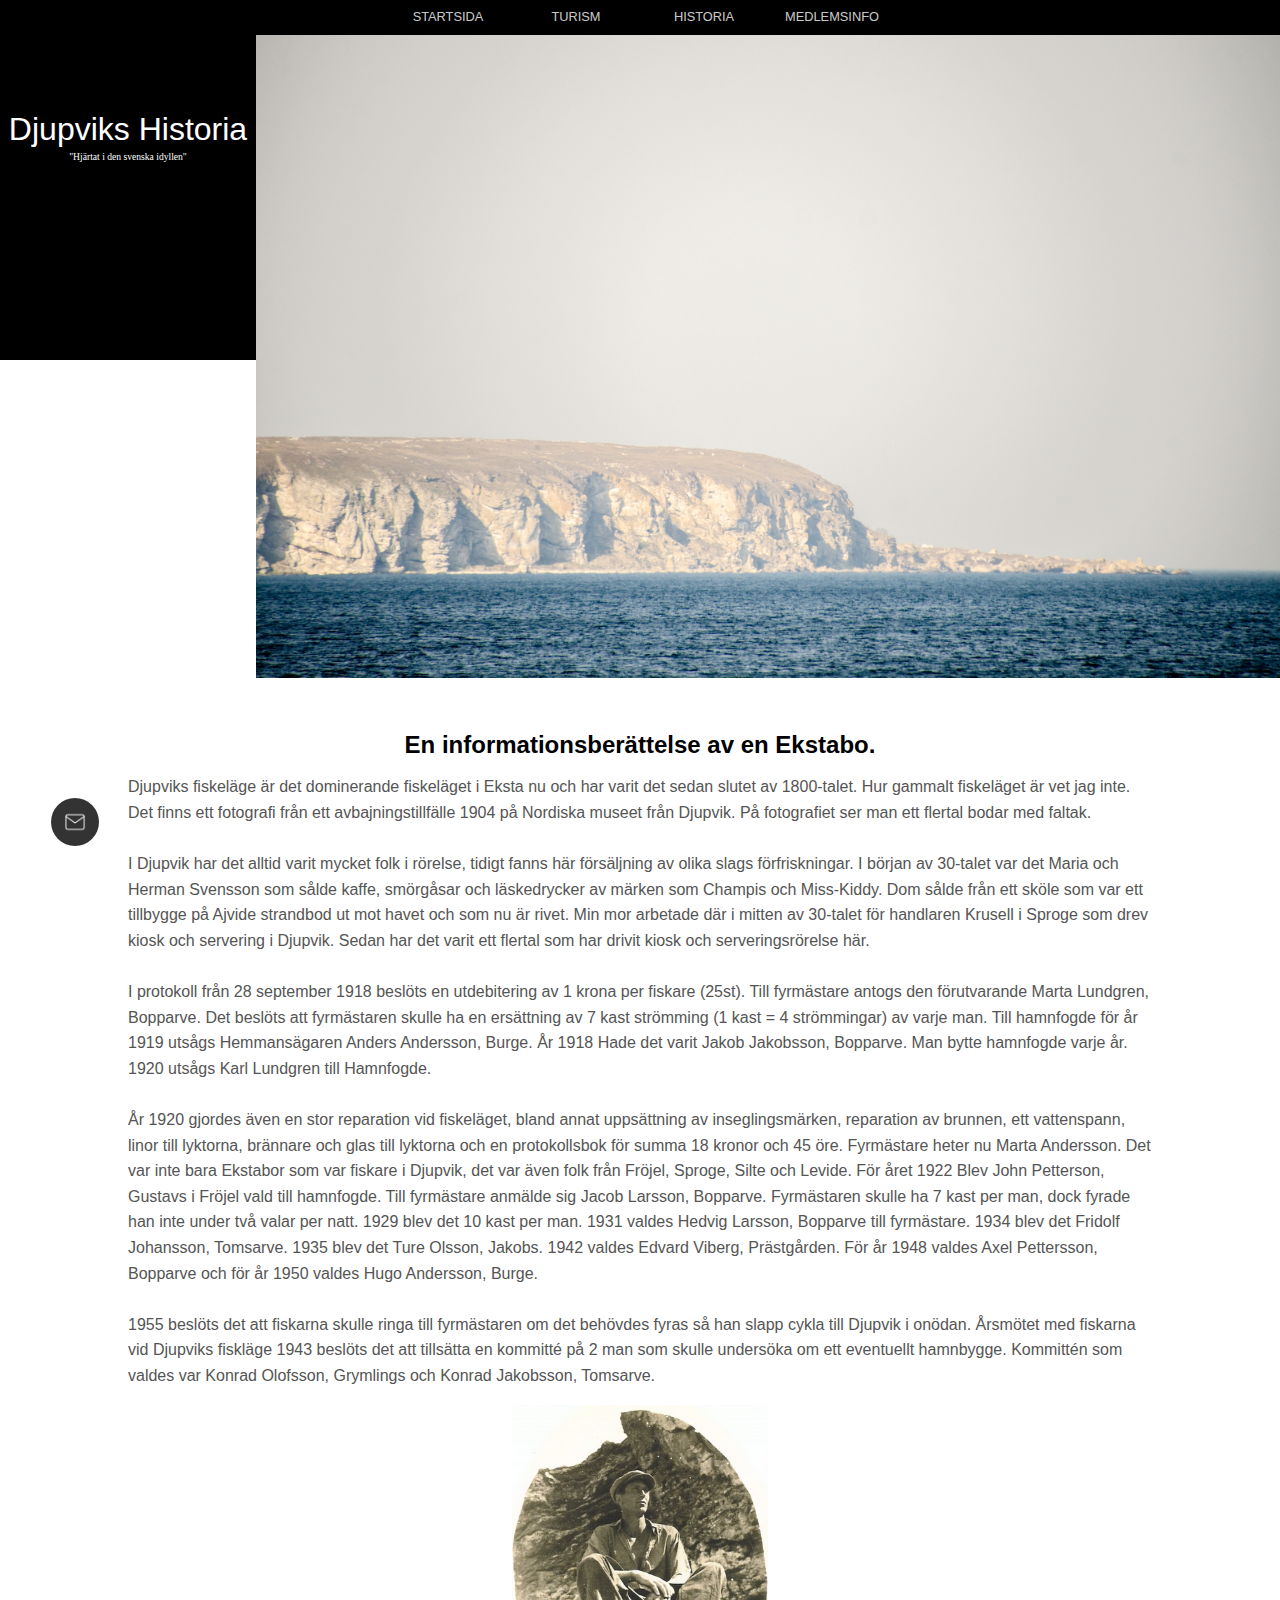
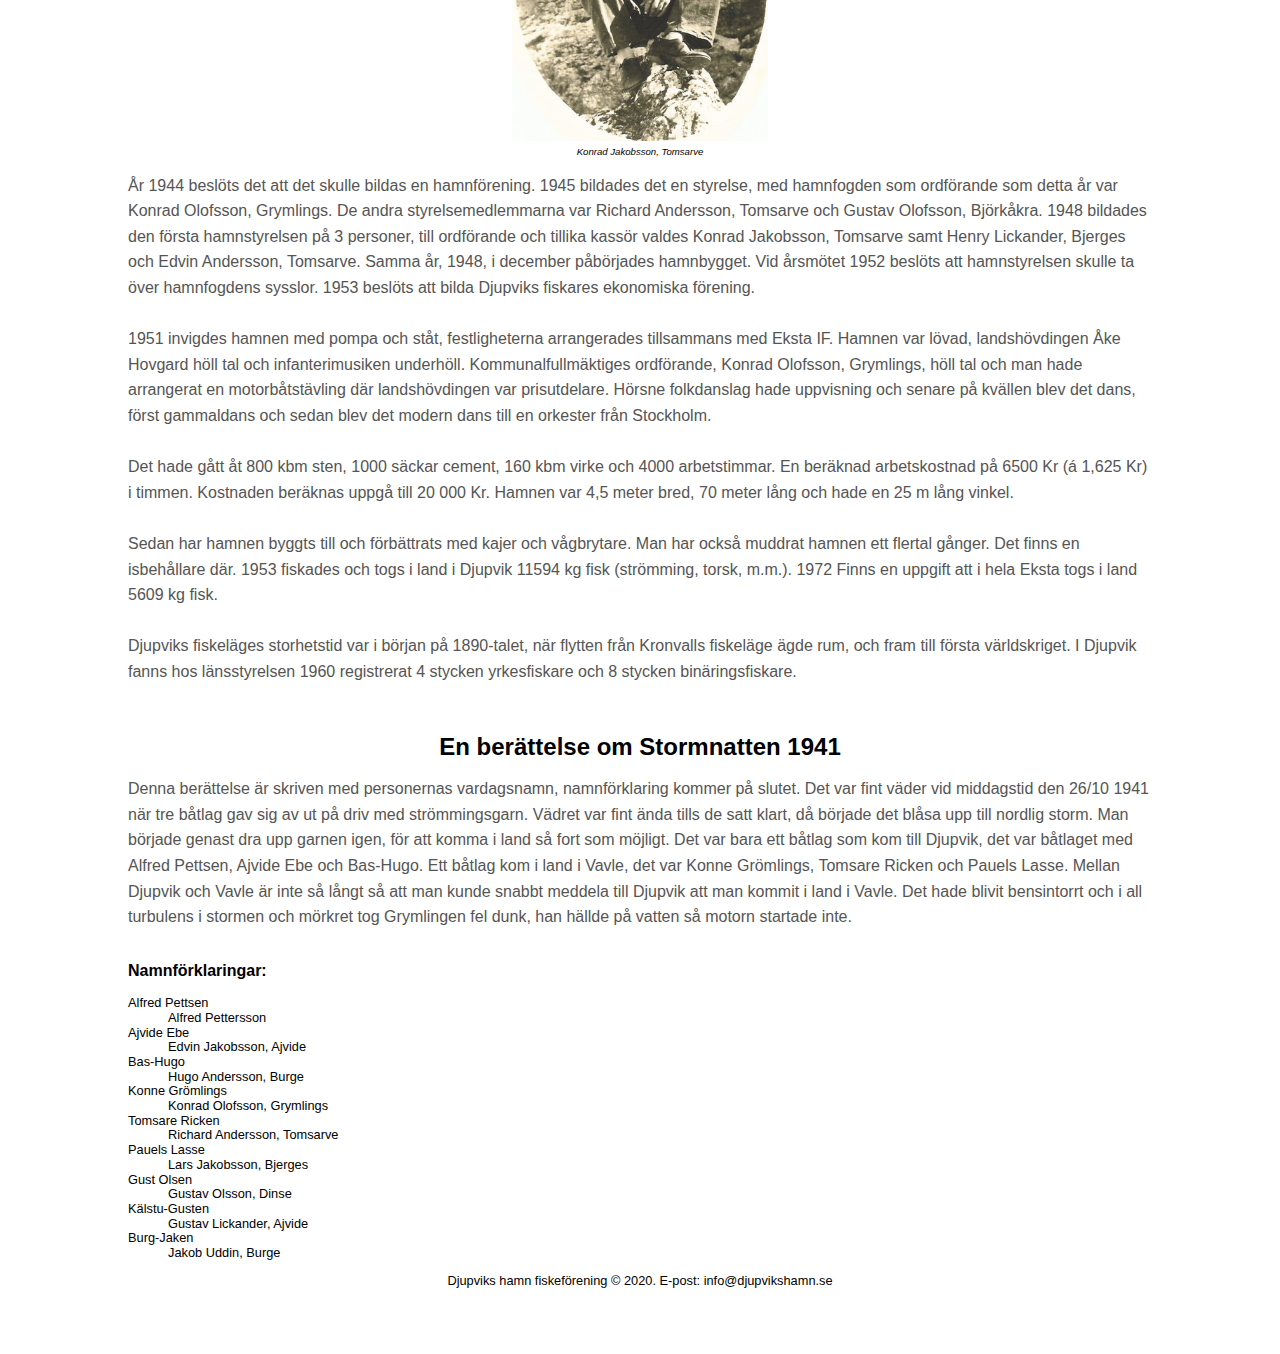
<file: html/historia.html>
<!Doctype html>
<html lang="sv">
  <head>
    <title>Historia - Djupviks hamn</title>
    <meta charset="UTF-8">
    <meta name="viewport" content="width=device-width, initial-scale=1">
    <meta name="description" content="description text here">

    <!--font imported from google-->
    <link href="https://fonts.googleapis.com/css2?family=Open+Sans&display=swap" rel="stylesheet">

    <!--stylesheet to normalize-->
    <link rel="stylesheet" href="../css/normalize.css" />

    <!--general stylesheet for all sites-->
    <link rel="stylesheet" href="../css/main.css" />

    <!--stylesheet that is specific to this page-->
    <link rel="stylesheet" href="../css/historia.css" />

  </head>

  <body>
    <nav>
      <ul class="navbar">
        <li class="navelem"><a href="../index.html" id="home-link" title="link to homepage">startsida</a></li>
        <li class="navelem"><a href="./turism.html" id="tourism-link" title="link to tourism-page">turism</a></li>
        <li class="navelem"><a href="#" id="history-link" title="link to history-page">historia</a></li>
        <li class="navelem"><a href="./medlemsinfo.html" id="member-link" title="link to member-page">medlemsinfo</a></li>
      </ul>

      <a href="./kontakt.html" title="link to contact-page" id="contact-button"></a>
    </nav>

    <header>
      <div class="row">
        <div class="black-box">
          <h1>Djupviks Historia</h1>
          <p>"Hjärtat i den svenska idyllen"</p>
        </div>
        <picture class="opener-container">
          <source media="(min-width:768px)" srcset="../images/D-13_mid.jpg">
          <source media="(min-width:320px)" srcset="../images/D-13_min.jpg">
          <img class="opener" src="../images/D-13.jpg" alt="En klippa vid det blåa vattnet">
        </picture>
        
      </div>
    </header>

    <main>
      <section>
        <h2>En informationsberättelse av en Ekstabo.</h2>
            <p class="body-text">Djupviks fiskeläge är det dominerande fiskeläget i Eksta nu och har varit det sedan slutet av 1800-talet. Hur gammalt fiskeläget är vet jag inte. Det finns ett fotografi från ett avbajningstillfälle 1904 på Nordiska museet från Djupvik. På fotografiet ser man ett flertal bodar med faltak.

              I Djupvik har det alltid varit mycket folk i rörelse, tidigt fanns här försäljning av olika slags förfriskningar. I början av 30-talet var det Maria och Herman Svensson som sålde kaffe, smörgåsar och läskedrycker av märken som Champis och Miss-Kiddy. Dom sålde från ett sköle som var ett tillbygge på Ajvide strandbod ut mot havet och som nu är rivet. Min mor arbetade där i mitten av 30-talet för handlaren Krusell i Sproge som drev kiosk och servering i Djupvik. Sedan har det varit ett flertal som har drivit kiosk och serveringsrörelse här.
              
              I protokoll från 28 september 1918 beslöts en utdebitering av 1 krona per fiskare (25st). Till fyrmästare antogs den förutvarande Marta Lundgren, Bopparve. Det beslöts att fyrmästaren skulle ha en ersättning av 7 kast strömming (1 kast = 4 strömmingar) av varje man. Till hamnfogde för år 1919 utsågs Hemmansägaren Anders Andersson, Burge. År 1918 Hade det varit Jakob Jakobsson, Bopparve. Man bytte hamnfogde varje år. 1920 utsågs Karl Lundgren till Hamnfogde.
              
              År 1920 gjordes även en stor reparation vid fiskeläget, bland annat uppsättning av inseglingsmärken, reparation av brunnen, ett vattenspann, linor till lyktorna, brännare och glas till lyktorna och en protokollsbok för summa 18 kronor och 45 öre. Fyrmästare heter nu Marta Andersson. Det var inte bara Ekstabor som var fiskare i Djupvik, det var även folk från Fröjel, Sproge, Silte och Levide. För året 1922 Blev John Petterson, Gustavs i Fröjel vald till hamnfogde. Till fyrmästare anmälde sig Jacob Larsson, Bopparve. Fyrmästaren skulle ha 7 kast per man, dock fyrade han inte under två valar per natt. 1929 blev det 10 kast per man. 1931 valdes Hedvig Larsson, Bopparve till fyrmästare. 1934 blev det Fridolf Johansson, Tomsarve. 1935 blev det Ture Olsson, Jakobs. 1942 valdes Edvard Viberg, Prästgården. För år 1948 valdes Axel Pettersson, Bopparve och för år 1950 valdes Hugo Andersson, Burge.
              
              1955 beslöts det att fiskarna skulle ringa till fyrmästaren om det behövdes fyras så han slapp cykla till Djupvik i onödan. Årsmötet med fiskarna vid Djupviks fiskläge 1943 beslöts det att tillsätta en kommitté på 2 man som skulle undersöka om ett eventuellt hamnbygge. Kommittén som valdes var Konrad Olofsson, Grymlings och Konrad Jakobsson, Tomsarve.
            </p>
              
            
            <figure id="konrad-img">
              <picture>        
                <!--Bilden är så liten så storleksändringar ej behövs-->
                <source media="(min-width:768px)" srcset="../images/Konrad.jpg">
                <source media="(min-width:320px)" srcset="../images/Konrad.jpg">
                <img  src="../images/Konrad.jpg" alt="Gammal bild på Konrad Jakobsson, Tomsarve" style="width:100%">
              </picture>
              
              <figcaption>Konrad Jakobsson, Tomsarve</figcaption>
            </figure>
              
            <p class="body-text">År 1944 beslöts det att det skulle bildas en hamnförening. 1945 bildades det en styrelse, med hamnfogden som ordförande som detta år var Konrad Olofsson, Grymlings. De andra styrelsemedlemmarna var Richard Andersson, Tomsarve och Gustav Olofsson, Björkåkra. 1948 bildades den första hamnstyrelsen på 3 personer, till ordförande och tillika kassör valdes Konrad Jakobsson, Tomsarve samt Henry Lickander, Bjerges och Edvin Andersson, Tomsarve. Samma år, 1948, i december påbörjades hamnbygget. Vid årsmötet 1952 beslöts att hamnstyrelsen skulle ta över hamnfogdens sysslor. 1953 beslöts att bilda Djupviks fiskares ekonomiska förening.
              
              1951 invigdes hamnen med pompa och ståt, festligheterna arrangerades tillsammans med Eksta IF. Hamnen var lövad, landshövdingen Åke Hovgard höll tal och infanterimusiken underhöll. Kommunalfullmäktiges ordförande, Konrad Olofsson, Grymlings, höll tal och man hade arrangerat en motorbåtstävling där landshövdingen var prisutdelare. Hörsne folkdanslag hade uppvisning och senare på kvällen blev det dans, först gammaldans och sedan blev det modern dans till en orkester från Stockholm.
              
              Det hade gått åt 800 kbm sten, 1000 säckar cement, 160 kbm virke och 4000 arbetstimmar. En beräknad arbetskostnad på 6500 Kr (á 1,625 Kr) i timmen. Kostnaden beräknas uppgå till 20 000 Kr. Hamnen var 4,5 meter bred, 70 meter lång och hade en 25 m lång vinkel.
              
              Sedan har hamnen byggts till och förbättrats med kajer och vågbrytare. Man har också muddrat hamnen ett flertal gånger. Det finns en isbehållare där. 1953 fiskades och togs i land i Djupvik 11594 kg fisk (strömming, torsk, m.m.). 1972 Finns en uppgift att i hela Eksta togs i land 5609 kg fisk.
              
              Djupviks fiskeläges storhetstid var i början på 1890-talet, när flytten från Kronvalls fiskeläge ägde rum, och fram till första världskriget. I Djupvik fanns hos länsstyrelsen 1960 registrerat 4 stycken yrkesfiskare och 8 stycken binäringsfiskare.</p>
                      
      </section>

      <section>
        <h2>En berättelse om Stormnatten 1941</h2>
        <p class="body-text">Denna berättelse är skriven med personernas vardagsnamn, namnförklaring kommer på slutet. Det var fint väder vid middagstid den 26/10 1941 när tre båtlag gav sig av ut på driv med strömmingsgarn. Vädret var fint ända tills de satt klart, då började det blåsa upp till nordlig storm. Man började genast dra upp garnen igen, för att komma i land så fort som möjligt. Det var bara ett båtlag som kom till Djupvik, det var båtlaget med Alfred Pettsen, Ajvide Ebe och Bas-Hugo. Ett båtlag kom i land i Vavle, det var Konne Grömlings, Tomsare Ricken och Pauels Lasse. Mellan Djupvik och Vavle är inte så långt så att man kunde snabbt meddela till Djupvik att man kommit i land i Vavle. Det hade blivit bensintorrt och i all turbulens i stormen och mörkret tog Grymlingen fel dunk, han hällde på vatten så motorn startade inte.
        </p>

        <p id="name-explanation-title">Namnförklaringar:</p>
        <dl id="name-explanation-list">
          <dt>Alfred Pettsen</dt>
          <dd>Alfred Pettersson</dd>
          <dt>Ajvide Ebe</dt>
          <dd>Edvin Jakobsson, Ajvide</dd>
          <dt>Bas-Hugo</dt>
          <dd>Hugo Andersson, Burge</dd>
          <dt>Konne Grömlings</dt>
          <dd>Konrad Olofsson, Grymlings</dd>
          <dt>Tomsare Ricken</dt>
          <dd>Richard Andersson, Tomsarve</dd>
          <dt>Pauels Lasse</dt>
          <dd>Lars Jakobsson, Bjerges</dd>
          <dt>Gust Olsen</dt>
          <dd>Gustav Olsson, Dinse</dd>
          <dt>Kälstu-Gusten</dt>
          <dd>Gustav Lickander, Ajvide</dd>
          <dt>Burg-Jaken</dt>
          <dd>Jakob Uddin, Burge</dd>
        </dl>
      </section>

    

    </main>
  
    <footer>
      <p>Djupviks hamn fiskeförening © 2020. E-post: info@djupvikshamn.se</p>
    </footer>

  </body>
</html>
</file>
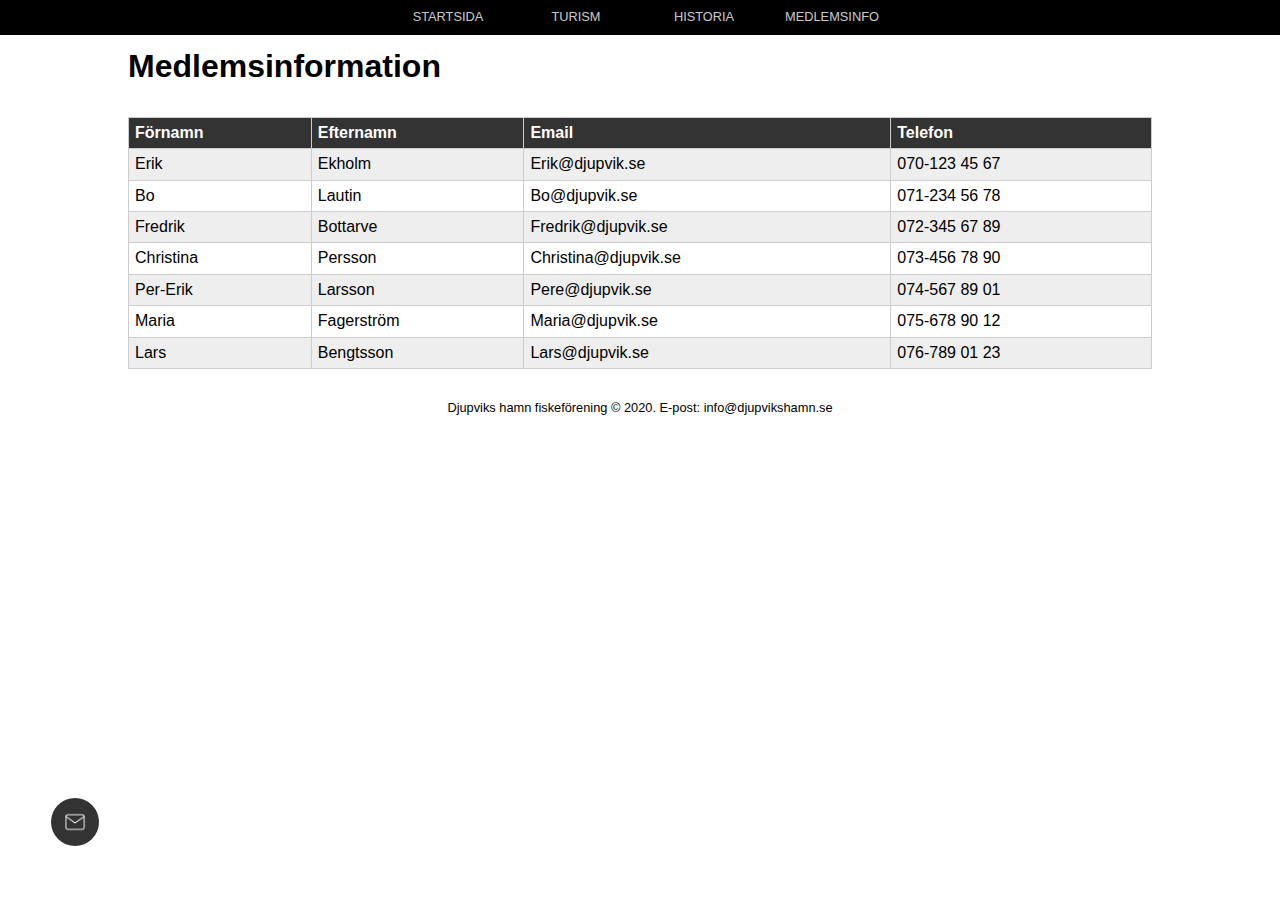
<file: html/medlemsinfo.html>
<!Doctype html>
<html lang="sv">
  <head>
    <title>English information - Djupviks hamn</title>
    <meta charset="UTF-8">
    <meta name="viewport" content="width=device-width, initial-scale=1">
    <meta name="description" content="description text here">

    <!--font imported from google-->
    <link href="https://fonts.googleapis.com/css2?family=Open+Sans&display=swap" rel="stylesheet">

    <!--stylesheet to normalize-->
    <link rel="stylesheet" href="../css/normalize.css" />

    <!--general stylesheet for all sites-->
    <link rel="stylesheet" href="../css/main.css" />

    <!--stylesheet that is specific to this page-->
    <link rel="stylesheet" href="../css/medlemsinfo.css" />

  </head>

  <body>
    <nav>
      <ul class="navbar">
        <li class="navelem"><a href="../index.html" id="home-link" title="link to homepage">startsida</a></li>
        <li class="navelem"><a href="./turism.html" id="tourism-link" title="link to tourism-page">turism</a></li>
        <li class="navelem"><a href="./historia.html" id="history-link" title="link to history-page">historia</a></li>
        <li class="navelem"><a href="#" id="member-link" title="link to member-page">medlemsinfo</a></li>
      </ul>

      <a href="./kontakt.html" title="link to contact-page" id="contact-button"></a>
    </nav>

    <header>
        <h1>Medlemsinformation</h1>
    </header>

    <main>
        <table>
            <thead>
            <tr>
                <th>Förnamn</th>
                <th>Efternamn</th>
                <th>Email</th>
                <th>Telefon</th>
            </tr>
            </thead>
            <tbody>
            <tr>
                <td>Erik</td>
                <td>Ekholm</td>
                <td>Erik@djupvik.se</td>
                <td> 070-123 45 67</td>
            </tr>
            <tr>
                <td>Bo</td>
                <td>Lautin</td>
                <td>Bo@djupvik.se</td>
                <td>071-234 56 78</td>
            </tr>
            <tr>
                <td>Fredrik</td>
                <td>Bottarve</td>
                <td>Fredrik@djupvik.se</td>
                <td>072-345 67 89</td>
            </tr>
            <tr>
                <td>Christina</td>
                <td>Persson</td>
                <td>Christina@djupvik.se</td>
                <td>073-456 78 90</td>
            </tr>
            <tr>
                <td>Per-Erik</td>
                <td>Larsson</td>
                <td>Pere@djupvik.se</td>
                <td>074-567 89 01</td>
            </tr>
            <tr>
                <td>Maria</td>
                <td>Fagerström</td>
                <td>Maria@djupvik.se</td>
                <td>075-678 90 12</td>
            </tr>
            <tr>
                <td>Lars</td>
                <td>Bengtsson</td>
                <td>Lars@djupvik.se</td>
                <td>076-789 01 23</td>
            </tr>
            </tbody>
        </table>
    

    </main>
  
    <footer>
        <p>Djupviks hamn fiskeförening © 2020. E-post: info@djupvikshamn.se</p>
    </footer>

  </body>
</html>
</file>
<file: css/main.css>
/* Stylesheet for general elements like the navbar, footer etc */

@font-face{
  font-family: 'Open Sans', sans-serif;
  src: url('https://fonts.googleapis.com/css2?family=Open+Sans&display=swap');
}

html{
  font-size: 100%;
  font-family: Helvetica, sans-serif;
}

ul{
  list-style-type: none;
  margin: 0;
  padding: 0;
}

#contact-button{
  background: url('../icons/mail.png') no-repeat;
  background-color: rgba(0,0,0,0.8);
  background-position: 0.8rem, 0.8rem;
  background-size: 1.4rem;
  width: 3rem;
  height: 3rem;
  z-index: 999;
  border-radius: 100rem;
  position: fixed;
  transition: width 0.3s, background-color 0.3s;

  
}

#contact-button:hover{
  width: 8rem;
  background-color: rgba(0,0,0,1); ;
}

#contact-button::after{
  content: "";
  color: white;
  position: absolute;
  left: 3rem;
  opacity: 0;
  transition: opacity 0.5s cubic-bezier(0.77, 0, 0.175, 1);
  font-size: 0.8rem;
  bottom: 1rem;
  
}

#contact-button:hover::after{
  content: "Kontakt";
  opacity: 1;
}


img{
  max-width: 100%;
}


/* css that applies to small devices such as mobile phones*/
@media(min-width: 320px){
  .navbar{
    display: flex;
    justify-content: center;
    background-color: rgba(0,0,0,1);
    position: fixed;
    min-width: 100%;
    bottom: 0;
    z-index: 999;
  }

  .navelem{
    width: 20%;
  }

  .navelem > a{
    display: block;
    min-height: 2.6rem;
    max-width: 100%;
    color: transparent;    
  }

  #home-link{
    background: url('../icons/home.png') no-repeat center center;
  }

  #tourism-link{
    background: url('../icons/map-pin.png') no-repeat center center;
  }

  #history-link{
    background: url('../icons/info.png') no-repeat center center;
  }

  #member-link{
    background: url('../icons/users.png') no-repeat center center;
  }

  #contact-button{
    top: 1rem;
    right: 1rem;
  }

  
  
}

/* css that applies to bigger screens like laptops, desktops etc. */
@media(min-width: 769px){

  .navbar{
    top:0;
    bottom: unset;
  }

  .navelem{
    max-width: 8rem;
  }

  .navelem > a{
    text-decoration: none;
    font-size: 0.8rem;
    padding: 0.6rem 0;
    min-height: unset;
    text-align: center;
    color: rgba(255, 255, 255, 0.8);
    text-transform: uppercase;
  }

  .navelem > a::after{
    content: "";
    display: block;
    width: 0px;
    height: 1px;
    background: #000000;
    transition: width 0.3s;
  }

  .navelem > a:hover::after{
    background: #FFFFFF;
    width: 60%;
    margin-left: 20%;
  }


  #home-link{
    background: none;
  }

  #tourism-link{
    background: none;
  }

  #history-link{
    background: none;
  }

  #member-link{
    background: none;
  }

  #contact-button{
    top:unset;
    right:unset;
    bottom: 6vh;
    left: 4vw;
  }

}

footer{
  width: 100%;
  height: 5rem;
}

footer > p{
  width: 100%;
  text-align: center;
  color: black;
  font-size: 0.8rem;
}
</file>
<file: css/historia.css>
.row{
  display: flex;
  justify-content: center;
}

.black-box{
  height: 40vh;
  width: 50%;
  background-color: black;
}

.black-box > h1{
  font-family: Helvetica, sans-serif;
  color: white;
  font-weight: 400;
  padding-top: 10vh;
  margin-bottom: 0;
  text-align: center;
}

.black-box > p{
  color: white;
  font-family: Lora, serif;
  text-align: center;
  font-size: 0.6rem;
  margin-top: 0.2rem;
}


#opener{
  width: 50%;
  height: 40vh;
  object-fit: cover;
  object-position: center bottom;
}

h2{
  width: 80%;
  margin: 0 auto;
  padding-top: 3rem;
  padding-bottom: 1rem;
  text-align: center;
  font-family: Helvetica, sans-serif;
}

.body-text{
  width: 80%;
  color: #555;
  white-space: pre-line;
  margin: 0 auto;
  font-family: Helvetica, sans-serif;
  line-height: 1.6;
}

#konrad-img{
  width: 20%;
  padding: 1rem 0;
  display: block;
  margin: 0 auto;
}

figcaption{
  font-family: Helvetica, sans-serif;
  font-size: 0.6rem;
  text-align: center;
  font-style: italic;
}

#name-explanation-title{
  width: 80%;
  margin:0 auto;
  font-family: Helvetica, sans-serif;
  font-weight: 600;
  padding-top: 2rem;
}

#name-explanation-list{
  width: 80%;
  margin:0 auto;
  font-family: Helvetica, sans-serif;
  font-size: 0.8rem;
  padding-top: 1rem;
}
</file>
<file: css/medlemsinfo.css>
header > h1{
    padding-top: 3rem;
    width: 80%;
    margin: 0 auto;
}

table{
    
    margin:2rem auto;
    padding-bottom: 4rem;
    width: 80%;
    border-collapse: collapse; 
}

tr:nth-of-type(odd) { 
    background: #eee; 
}

th { 
    background: #333; 
    color: white; 
    font-weight: bold; 
  }
  td, th { 
    padding: 6px; 
    border: 1px solid #ccc; 
    text-align: left; 
  }

  @media (max-width: 768px){

	table, thead, tbody, th, td, tr { 
		display: block; 
	}
	
	/* Hide table headers (but not display: none;, for accessibility) */
	thead tr { 
		position: absolute;
		top: -9999px;
		left: -9999px;
	}
	
	tr { border: 1px solid #ccc; }
	
	td { 
		border: none;
		border-bottom: 1px solid #eee; 
		position: relative;
		padding-left: 40%; 
	}
	
	td:before { 
		position: absolute;
		top: 6px;
		left: 6px;
		width: 35%; 
		padding-right: 10px; 
		white-space: nowrap;
	}
	
	/*
	Label the data
	*/
	td:nth-of-type(1):before { content: "Förnamn"; }
	td:nth-of-type(2):before { content: "Efternamn"; }
	td:nth-of-type(3):before { content: "Email"; }
	td:nth-of-type(4):before { content: "Telefon"; }
	
}
</file>
